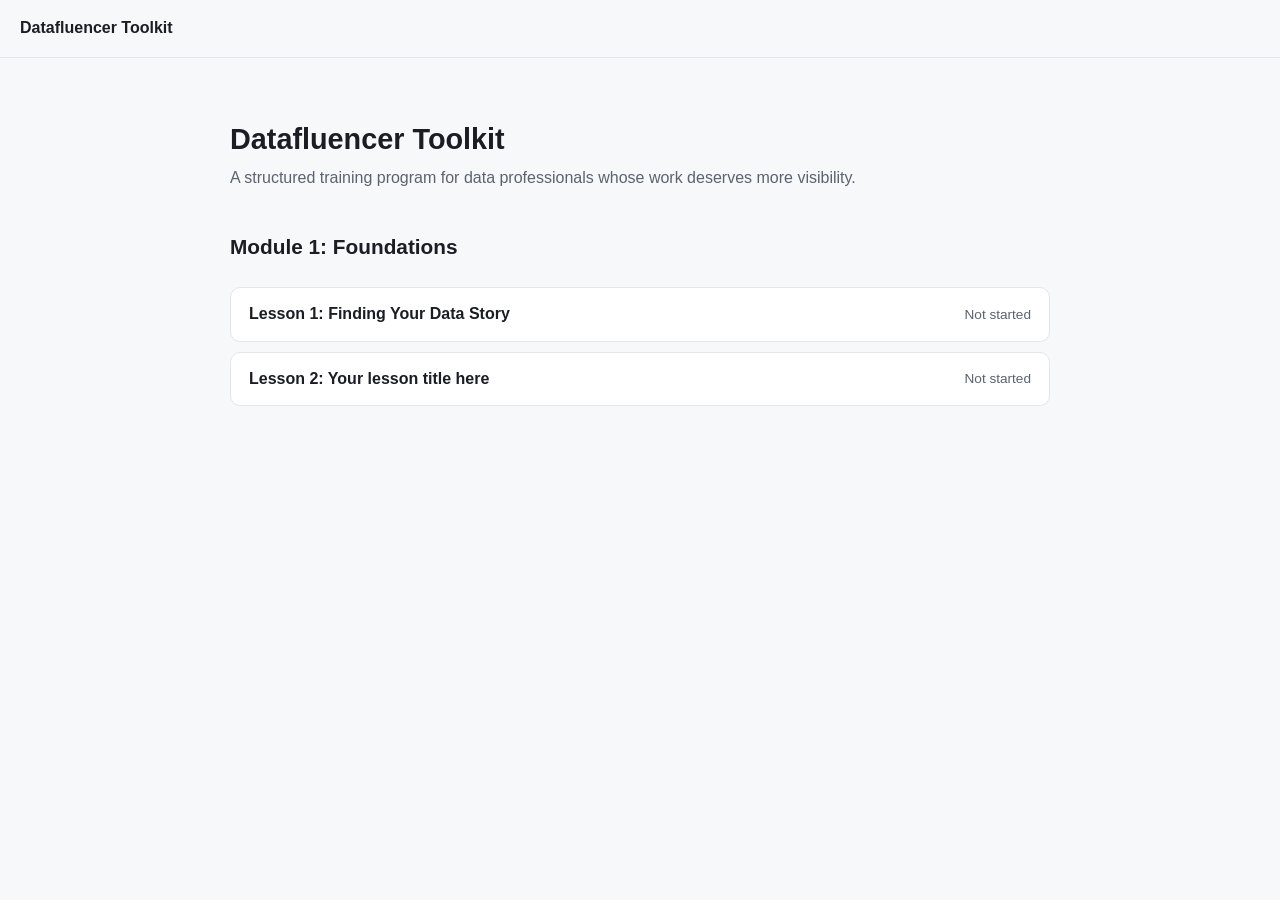
<file: index.html>
<!doctype html>
<html lang="en">
<head>
  <meta charset="utf-8" />
  <meta name="viewport" content="width=device-width, initial-scale=1" />
  <title>Datafluencer Toolkit</title>
  <link rel="stylesheet" href="assets/css/style.css" />
</head>
<body>
  <header class="site-header">
    <a href="index.html">Datafluencer Toolkit</a>
  </header>

  <div class="wrap">
    <h1>Datafluencer Toolkit</h1>
    <p class="lede">A structured training program for data professionals whose work deserves more visibility.</p>

    <h2>Module 1: Foundations</h2>
    <ul class="lesson-list" data-module="1">
      <li data-lesson-id="lesson-01">
        <a href="lessons/lesson-01.html">Lesson 1: Finding Your Data Story</a>
        <span class="status">Not started</span>
      </li>
      <li data-lesson-id="lesson-02">
        <a href="lessons/lesson-02.html">Lesson 2: Your lesson title here</a>
        <span class="status">Not started</span>
      </li>
    </ul>

    <!--
      To add a new module, copy the <h2> + <ul class="lesson-list"> block above
      and add matching <li data-lesson-id="..."> entries. Each data-lesson-id
      must match the data-lesson-id used on that lesson's <div id="quiz"> so
      progress tracking lines up.
    -->
  </div>

  <script>
    (function () {
      function getProgress() {
        try {
          return JSON.parse(localStorage.getItem("course-progress") || "{}");
        } catch (e) {
          return {};
        }
      }

      document.addEventListener("DOMContentLoaded", function () {
        const progress = getProgress();
        document.querySelectorAll(".lesson-list li[data-lesson-id]").forEach(function (li) {
          const id = li.dataset.lessonId;
          const statusEl = li.querySelector(".status");
          const record = progress[id];
          if (record && record.passed) {
            statusEl.textContent = `Completed (${record.score}/${record.total})`;
            statusEl.classList.add("done");
          } else if (record) {
            statusEl.textContent = `Attempted (${record.score}/${record.total})`;
          }
        });
      });
    })();
  </script>
</body>
</html>
</file>
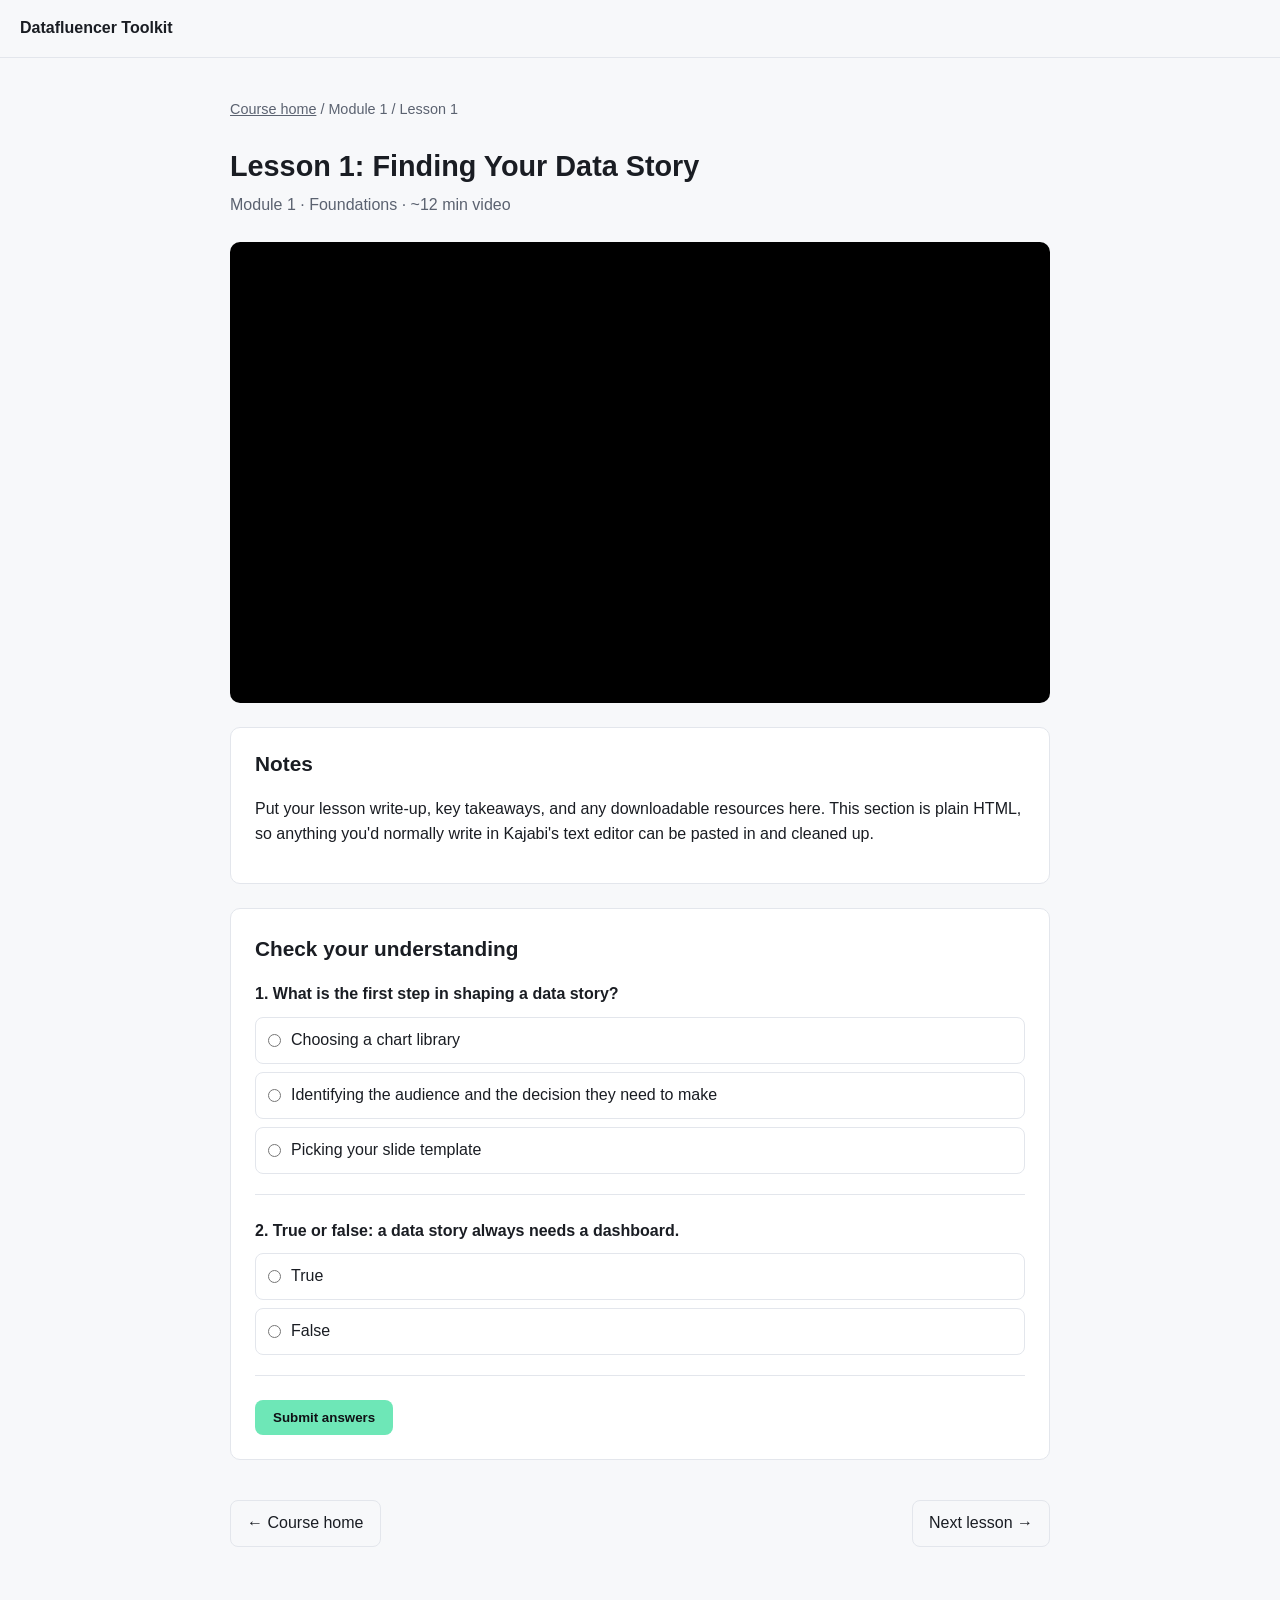
<file: lesson-01.html>
<!doctype html>
<html lang="en">
<head>
  <meta charset="utf-8" />
  <meta name="viewport" content="width=device-width, initial-scale=1" />
  <title>Lesson 1: Finding Your Data Story — Datafluencer Toolkit</title>
  <link rel="stylesheet" href="../assets/css/style.css" />
</head>
<body>
  <header class="site-header">
    <a href="../index.html">Datafluencer Toolkit</a>
  </header>

  <div class="wrap">
    <nav class="breadcrumbs"><a href="../index.html">Course home</a> / Module 1 / Lesson 1</nav>

    <h1>Lesson 1: Finding Your Data Story</h1>
    <p class="lede">Module 1 · Foundations · ~12 min video</p>

    <!--
      Replace VIDEO_ID with the id from your YouTube URL, e.g.
      https://www.youtube.com/watch?v=VIDEO_ID
      Unlisted videos work fine here — they just won't show up in YouTube search.
    -->
    <div class="video-wrap">
      <iframe
        src="https://www.youtube-nocookie.com/embed/VIDEO_ID"
        title="Lesson 1 video"
        allow="accelerometer; autoplay; clipboard-write; encrypted-media; gyroscope; picture-in-picture"
        allowfullscreen
        loading="lazy"
      ></iframe>
    </div>

    <div class="lesson-notes">
      <h2 style="margin-top:0">Notes</h2>
      <p>
        Put your lesson write-up, key takeaways, and any downloadable resources
        here. This section is plain HTML, so anything you'd normally write in
        Kajabi's text editor can be pasted in and cleaned up.
      </p>
    </div>

    <div class="quiz" id="quiz" data-lesson-id="lesson-01"></div>
    <script type="application/json" id="quiz-data">
      [
        {
          "question": "What is the first step in shaping a data story?",
          "options": [
            "Choosing a chart library",
            "Identifying the audience and the decision they need to make",
            "Picking your slide template"
          ],
          "correctIndex": 1,
          "explain": "Audience and decision come first — the visuals and format follow from that."
        },
        {
          "question": "True or false: a data story always needs a dashboard.",
          "options": ["True", "False"],
          "correctIndex": 1,
          "explain": "A data story can be a single chart, a memo, or a conversation — the format serves the story, not the other way round."
        }
      ]
    </script>

    <div class="lesson-nav">
      <a href="../index.html">&larr; Course home</a>
      <a href="lesson-02.html">Next lesson &rarr;</a>
    </div>
  </div>

  <script src="../assets/js/quiz.js"></script>
</body>
</html>
</file>
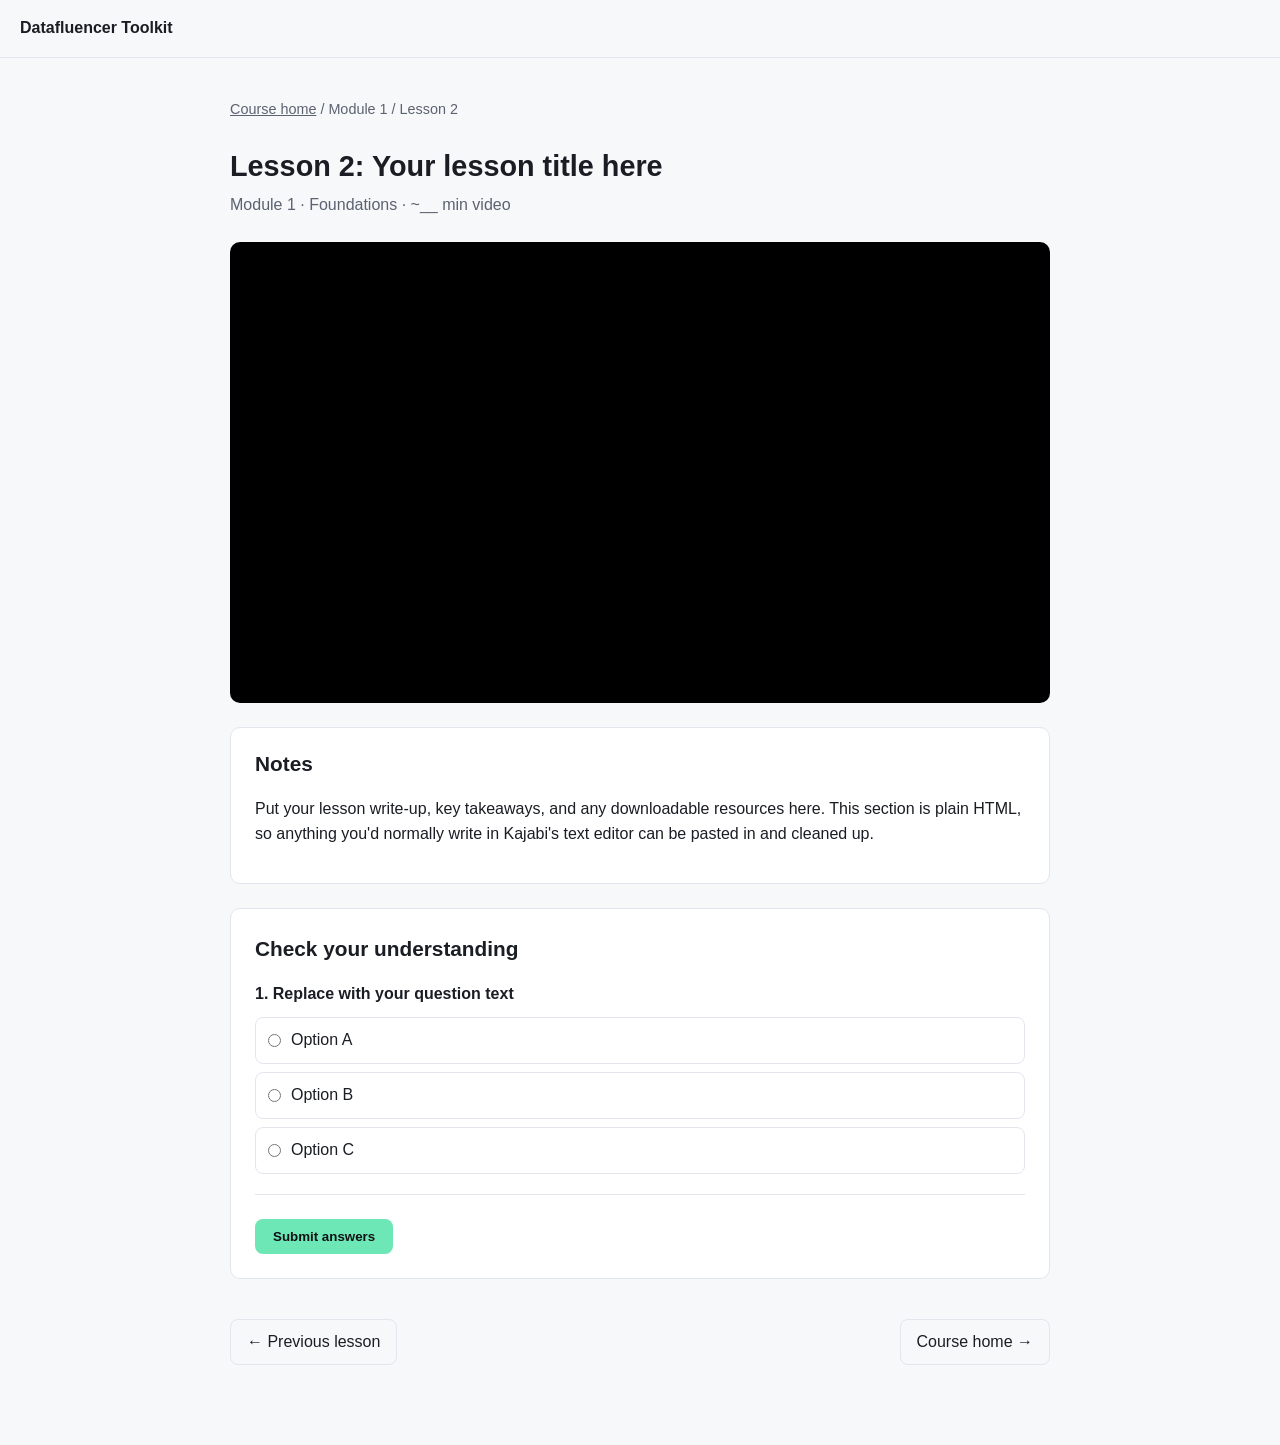
<file: lesson-02.html>
<!doctype html>
<html lang="en">
<head>
  <meta charset="utf-8" />
  <meta name="viewport" content="width=device-width, initial-scale=1" />
  <title>Lesson 2: Your lesson title here — Datafluencer Toolkit</title>
  <link rel="stylesheet" href="../assets/css/style.css" />
</head>
<body>
  <header class="site-header">
    <a href="../index.html">Datafluencer Toolkit</a>
  </header>

  <div class="wrap">
    <nav class="breadcrumbs"><a href="../index.html">Course home</a> / Module 1 / Lesson 2</nav>

    <h1>Lesson 2: Your lesson title here</h1>
    <p class="lede">Module 1 · Foundations · ~__ min video</p>

    <!--
      Replace VIDEO_ID with the id from your YouTube URL, e.g.
      https://www.youtube.com/watch?v=VIDEO_ID
      Unlisted videos work fine here — they just won't show up in YouTube search.
    -->
    <div class="video-wrap">
      <iframe
        src="https://www.youtube-nocookie.com/embed/VIDEO_ID"
        title="Lesson 1 video"
        allow="accelerometer; autoplay; clipboard-write; encrypted-media; gyroscope; picture-in-picture"
        allowfullscreen
        loading="lazy"
      ></iframe>
    </div>

    <div class="lesson-notes">
      <h2 style="margin-top:0">Notes</h2>
      <p>
        Put your lesson write-up, key takeaways, and any downloadable resources
        here. This section is plain HTML, so anything you'd normally write in
        Kajabi's text editor can be pasted in and cleaned up.
      </p>
    </div>

    <div class="quiz" id="quiz" data-lesson-id="lesson-02"></div>
    <script type="application/json" id="quiz-data">
      [
        {
          "question": "Replace with your question text",
          "options": [
            "Option A",
            "Option B",
            "Option C"
          ],
          "correctIndex": 0,
          "explain": "Optional: shown after the learner submits, explaining the correct answer."
        }
      ]
    </script>

    <div class="lesson-nav">
      <a href="lesson-01.html">&larr; Previous lesson</a>
      <a href="../index.html">Course home &rarr;</a>
    </div>
  </div>

  <script src="../assets/js/quiz.js"></script>
</body>
</html>
</file>
<file: assets/css/style.css>
:root {
  --bg: #0f1115;
  --panel: #171a21;
  --panel-border: #262b36;
  --text: #e7e9ee;
  --text-muted: #9aa1b2;
  --accent: #6ee7b7;
  --accent-dark: #16a34a;
  --danger: #f87171;
  --radius: 10px;
  --max-width: 860px;
  font-family: -apple-system, BlinkMacSystemFont, "Segoe UI", Roboto, Helvetica, Arial, sans-serif;
}

@media (prefers-color-scheme: light) {
  :root {
    --bg: #f7f8fa;
    --panel: #ffffff;
    --panel-border: #e3e6ec;
    --text: #1a1d23;
    --text-muted: #5b6270;
  }
}

* { box-sizing: border-box; }

body {
  margin: 0;
  background: var(--bg);
  color: var(--text);
  line-height: 1.55;
}

.wrap {
  max-width: var(--max-width);
  margin: 0 auto;
  padding: 32px 20px 80px;
}

header.site-header {
  display: flex;
  align-items: center;
  justify-content: space-between;
  padding: 16px 20px;
  border-bottom: 1px solid var(--panel-border);
  margin-bottom: 8px;
}

header.site-header a {
  color: var(--text);
  text-decoration: none;
  font-weight: 600;
}

nav.breadcrumbs {
  font-size: 0.9rem;
  color: var(--text-muted);
  margin-bottom: 24px;
}
nav.breadcrumbs a { color: var(--text-muted); }

h1 { font-size: 1.8rem; margin-bottom: 4px; }
h2 { font-size: 1.3rem; margin-top: 40px; }
p.lede { color: var(--text-muted); margin-top: 0; }

.video-wrap {
  position: relative;
  width: 100%;
  padding-top: 56.25%; /* 16:9 */
  background: #000;
  border-radius: var(--radius);
  overflow: hidden;
  margin: 24px 0;
}
.video-wrap iframe {
  position: absolute;
  top: 0; left: 0;
  width: 100%; height: 100%;
  border: 0;
}

.lesson-notes {
  background: var(--panel);
  border: 1px solid var(--panel-border);
  border-radius: var(--radius);
  padding: 20px 24px;
  margin: 24px 0;
}

/* Quiz */
.quiz {
  background: var(--panel);
  border: 1px solid var(--panel-border);
  border-radius: var(--radius);
  padding: 24px;
  margin-top: 16px;
}
.quiz h2 { margin-top: 0; }
.quiz-question {
  margin-bottom: 24px;
  padding-bottom: 20px;
  border-bottom: 1px solid var(--panel-border);
}
.quiz-question:last-of-type { border-bottom: none; }
.quiz-question p.q-text { font-weight: 600; margin-bottom: 10px; }
.quiz-options { display: flex; flex-direction: column; gap: 8px; }
.quiz-option {
  display: flex;
  align-items: center;
  gap: 10px;
  padding: 10px 12px;
  border: 1px solid var(--panel-border);
  border-radius: 8px;
  cursor: pointer;
  transition: border-color .15s ease, background .15s ease;
}
.quiz-option:hover { border-color: var(--accent); }
.quiz-option.correct { border-color: var(--accent-dark); background: rgba(110,231,183,.12); }
.quiz-option.incorrect { border-color: var(--danger); background: rgba(248,113,113,.12); }
.quiz-option input { margin: 0; }
.quiz-option.disabled { pointer-events: none; opacity: .85; }

.quiz-actions {
  display: flex;
  align-items: center;
  gap: 16px;
  margin-top: 16px;
}
button.quiz-submit {
  background: var(--accent);
  color: #0f1115;
  border: none;
  font-weight: 600;
  padding: 10px 18px;
  border-radius: 8px;
  cursor: pointer;
}
button.quiz-submit:disabled { opacity: .5; cursor: not-allowed; }
button.quiz-submit:hover:not(:disabled) { filter: brightness(1.05); }

.quiz-result { font-weight: 600; }
.quiz-result.pass { color: var(--accent-dark); }
.quiz-result.fail { color: var(--danger); }

.explain {
  font-size: 0.9rem;
  color: var(--text-muted);
  margin-top: 8px;
  display: none;
}
.explain.show { display: block; }

.lesson-nav {
  display: flex;
  justify-content: space-between;
  margin-top: 40px;
  gap: 12px;
}
.lesson-nav a {
  color: var(--text);
  text-decoration: none;
  border: 1px solid var(--panel-border);
  padding: 10px 16px;
  border-radius: 8px;
}
.lesson-nav a:hover { border-color: var(--accent); }

.lesson-list { list-style: none; padding: 0; margin: 24px 0; }
.lesson-list li {
  display: flex;
  align-items: center;
  justify-content: space-between;
  padding: 14px 18px;
  border: 1px solid var(--panel-border);
  border-radius: var(--radius);
  margin-bottom: 10px;
  background: var(--panel);
}
.lesson-list a { color: var(--text); text-decoration: none; font-weight: 600; }
.lesson-list .status { font-size: 0.85rem; color: var(--text-muted); }
.lesson-list .status.done { color: var(--accent-dark); font-weight: 600; }
</file>
